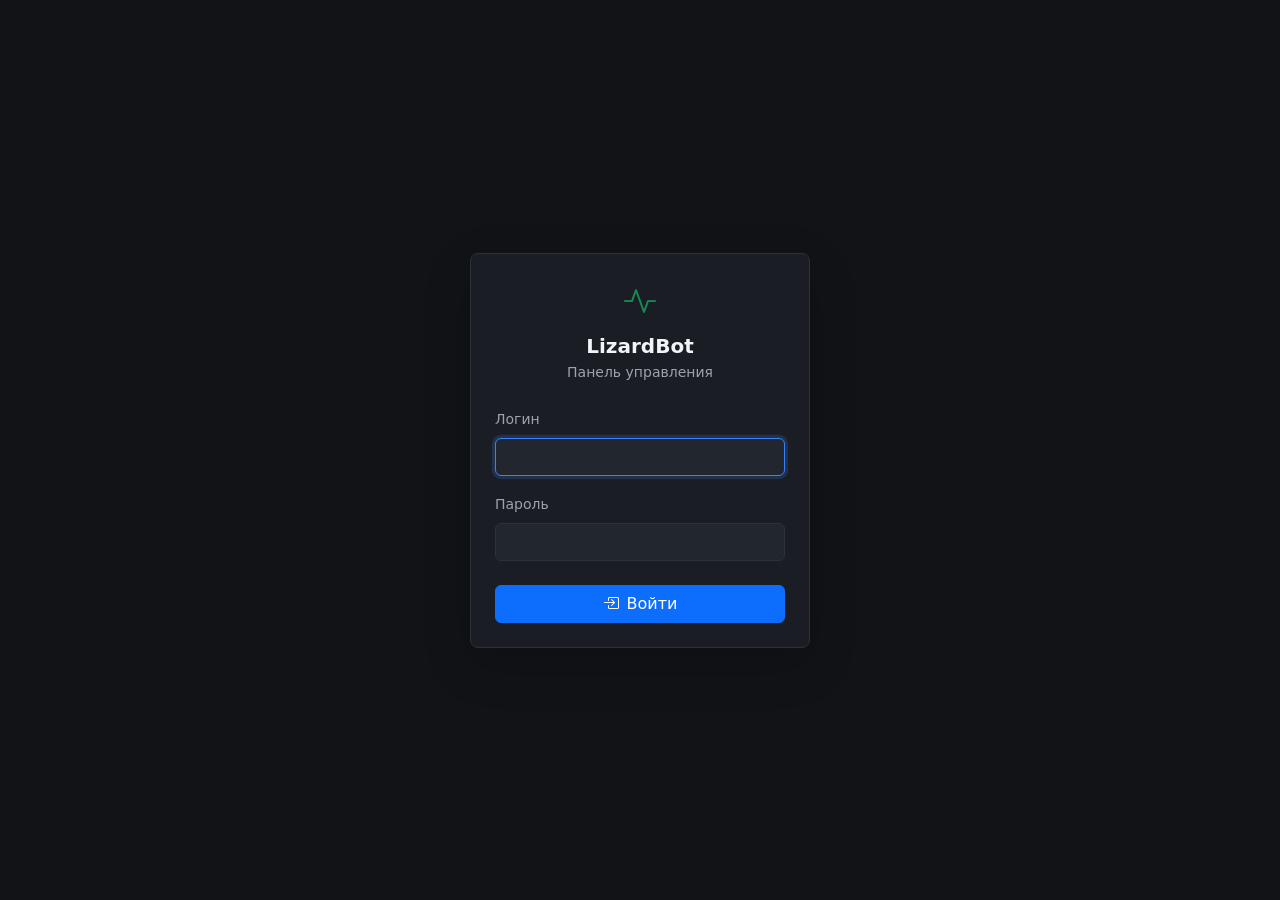
<file: frontend/login.html>
<!DOCTYPE html>
<html lang="ru" data-bs-theme="dark">
<head>
  <meta charset="UTF-8" />
  <meta name="viewport" content="width=device-width, initial-scale=1.0" />
  <title>LizardBot — Вход</title>
  <link href="https://cdn.jsdelivr.net/npm/bootstrap@5.3.3/dist/css/bootstrap.min.css" rel="stylesheet" />
  <link href="https://cdn.jsdelivr.net/npm/bootstrap-icons@1.11.3/font/bootstrap-icons.min.css" rel="stylesheet" />
  <style>
    body {
      background: #111317;
      min-height: 100vh;
      display: flex;
      align-items: center;
      justify-content: center;
    }
    .login-card {
      width: 340px;
      background: #1a1d23;
      border: 1px solid #2d3139;
      border-radius: 0.5rem;
    }
    .form-control {
      background: #22262e;
      border-color: #2d3139;
      color: #d1d5db;
    }
    .form-control:focus {
      background: #22262e;
      border-color: #3b82f6;
      color: #d1d5db;
      box-shadow: 0 0 0 0.2rem rgba(59,130,246,0.2);
    }
  </style>
</head>
<body>
  <div class="login-card shadow-lg p-4">
    <div class="text-center mb-4">
      <i class="bi bi-activity text-success fs-2"></i>
      <h5 class="mt-2 mb-0 fw-bold" style="color:#f1f5f9;">LizardBot</h5>
      <p class="small mt-1 mb-0" style="color:#9ca3af;">Панель управления</p>
    </div>

    <div id="login-error" class="alert alert-danger py-2 small d-none mb-3">
      <i class="bi bi-exclamation-triangle-fill me-1"></i>Неверный логин или пароль
    </div>

    <form method="post" action="/login">
      <div class="mb-3">
        <label class="form-label small" style="color:#9ca3af;" for="username">Логин</label>
        <input type="text" id="username" name="username"
               class="form-control" autocomplete="username" required autofocus />
      </div>
      <div class="mb-4">
        <label class="form-label small" style="color:#9ca3af;" for="password">Пароль</label>
        <input type="password" id="password" name="password"
               class="form-control" autocomplete="current-password" required />
      </div>
      <button type="submit" class="btn btn-primary w-100">
        <i class="bi bi-box-arrow-in-right me-2"></i>Войти
      </button>
    </form>
  </div>

  <script>
    if (new URLSearchParams(location.search).has('error')) {
      document.getElementById('login-error').classList.remove('d-none');
    }
  </script>
</body>
</html>
</file>
